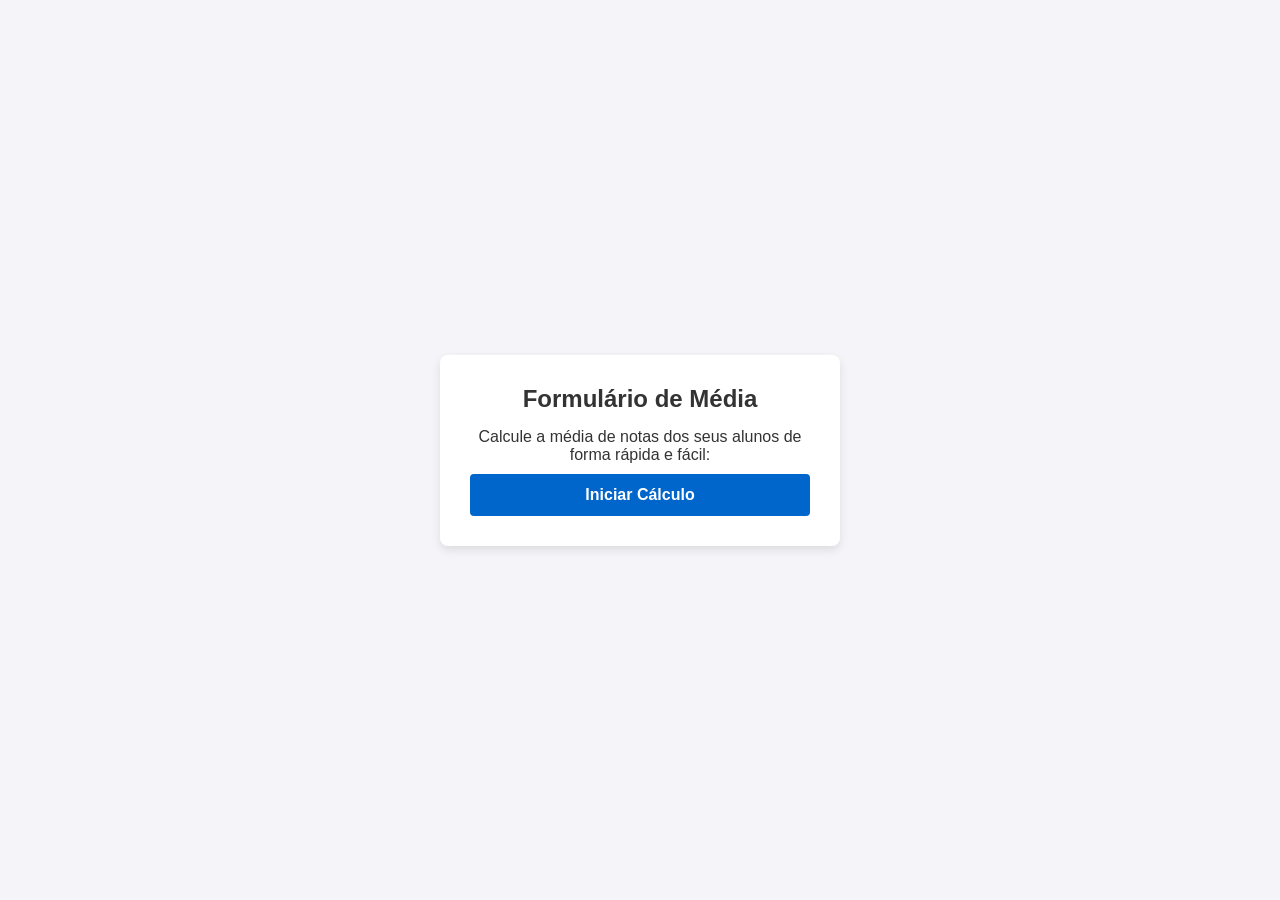
<file: formulario_js/index.html>
<!DOCTYPE html>
<html lang="pt-BR">
<head>
    <meta charset="UTF-8">
    <meta name="viewport" content="width=device-width, initial-scale=1.0">
    <title>Calculadora de Média | Início</title>
    <link rel="stylesheet" href="styles.css">
</head>
<body>

    <main class="conteudo-home">
        <section class="banner-home">
            <h1>Formulário de Média</h1>
            <p>Calcule a média de notas dos seus alunos de forma rápida e fácil:</p>

            <button type="button" class="btn-destaque" onclick="abrirModal()">
                Iniciar Cálculo
            </button>
        </section>
    </main>

    <div id="modal-nome" class="modal-overlay">
        <div class="modal-conteudo">
            <span class="btn-fechar" onclick="fecharModal()">&times;</span>

            <h2>Identificação</h2>
            <p>Informe o nome do aluno antes de continuar:</p>

            <form onsubmit="salvarNomeEAvancar(event)">
                <div class="campo-input">
                    <label for="nome-aluno">Nome do Aluno:</label>
                    <input 
                        type="text" 
                        id="nome-aluno" 
                        placeholder="Ex: Maria Silva" 
                        required
                    >
                </div>

                <button type="submit" class="btn-destaque">Avançar para Notas →</button>
            </form>
        </div>
    </div>

    <script src="script.js"></script>
</body>
</html>
</file>
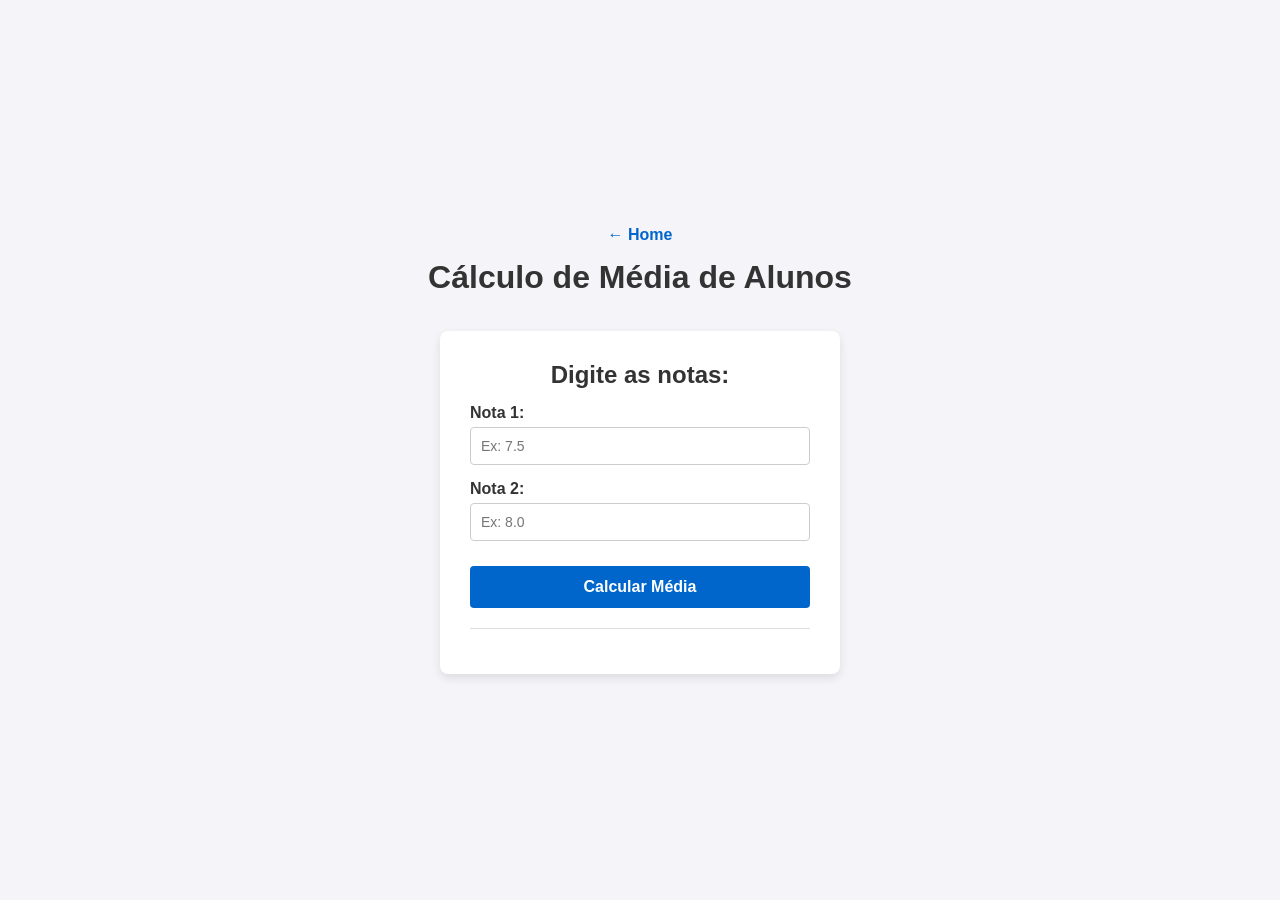
<file: formulario_js/formulario.html>
<!DOCTYPE html>
<html lang="pt-BR">
<head>
    <meta charset="UTF-8">
    <meta name="viewport" content="width=device-width, initial-scale=1.0">
    <title>Cálculo de Notas</title>
    <link rel="stylesheet" href="styles.css">
</head>
<body>

    <header class="header-pagina">
        <div class="btnhome-style">
            <a href="index.html" class="btn-home">← Home</a>
        </div>
        <h1>Cálculo de Média de Alunos</h1>
    </header>

    <main class="conteiner-formulario">
        <h2 id="nome-exibicao">Digite as notas:</h2>

        <form id="form-media">
            <div class="campo-input">
                <label for="nota1">Nota 1:</label>
                <input type="number" id="nota1" min="0" max="10" step="0.1" placeholder="Ex: 7.5" required>
            </div>

            <div class="campo-input">
                <label for="nota2">Nota 2:</label>
                <input type="number" id="nota2" min="0" max="10" step="0.1" placeholder="Ex: 8.0" required>
            </div>

            <button type="button" onclick="calcularMedia()">Calcular Média</button>
        </form>

        <div id="resultado" class="resultado"></div>
    </main>

    <script src="script.js"></script>
</body>
</html>
</file>
<file: formulario_js/styles.css>
/* RESET BASICO */
* {
    margin: 0;
    padding: 0;
    box-sizing: border-box;
}

h1, h2 {
    margin-bottom: 15px;
}

body {
    font-family: Arial, sans-serif;
    background-color: #f4f4f9;
    color: #333;
    
    /* USANDO CSS FLEXBOX */
    display: flex;
    flex-direction: column;
    justify-content: center; 
    align-items: center;     
    min-height: 100vh;      
    padding: 20px;
}

header {
    margin-bottom: 20px;
    text-align: center;
}

.btn-home {
    text-decoration: none;  
    color: #0066cc; 
    font-weight: bold;
}

.btnhome-style {
    margin-bottom: 15px;
}

.conteiner-formulario, .banner-home {
    background-color: #ffffff;
    padding: 30px;
    border-radius: 8px;
    width: 100%;
    max-width: 400px; /* LIMITANDO O TAMANHO DO MODAL */
    box-shadow: 0 4px 10px rgba(0, 0, 0, 0.1);
    text-align: center;
}

.campo-input {
    margin-bottom: 15px;
    text-align: left;
}

.campo-input label {
    display: block;
    margin-bottom: 5px;
    font-weight: bold;
}

.campo-input input {
    width: 100%;
    padding: 10px;
    border: 1px solid #ccc;
    border-radius: 4px;
    font-size: 14px;
}

/* Botões */
.btn-destaque, button {
    display: inline-block;
    width: 100%; /* TESTAR PARA VER SE OCUPA A TELA TODA */
    padding: 12px;
    background-color: #0066cc;
    color: #ffffff;
    border: none;
    border-radius: 4px;
    cursor: pointer;
    text-decoration: none;
    font-size: 16px;
    font-weight: bold;
    margin-top: 10px;
    transition: background-color 0.2s;
}

button:hover, .btn-destaque:hover {
    background-color: #004b99;
}

/* --- ESTILOS DO MODAL --- */
.modal-overlay {
    display: none;
    position: fixed;
    top: 0;
    left: 0;
    width: 100%;
    height: 100%;
    background-color: rgba(0, 0, 0, 0.5);
    justify-content: center;
    align-items: center;
    z-index: 1000;
}

.modal-overlay.ativo {
    display: flex;
}

.modal-conteudo {
    background-color: #ffffff;
    padding: 30px;
    border-radius: 8px;
    width: 90%;
    max-width: 380px;
    position: relative;
    box-shadow: 0 4px 15px rgba(0, 0, 0, 0.2);
    text-align: center;
}

.btn-fechar {
    position: absolute;
    top: 10px;
    right: 15px;
    font-size: 24px;
    font-weight: bold;
    color: #888;
    cursor: pointer;
}

.btn-fechar:hover {
    color: #000;
}

.resultado {
    margin-top: 20px;
    padding-top: 15px;
    border-top: 1px solid #ddd;
    text-align: center;
}

/* STATUS NO JS */
.aprovado {
    color: #2e7d32;
}

.reprovado {
    color: #c62828;
}
</file>
